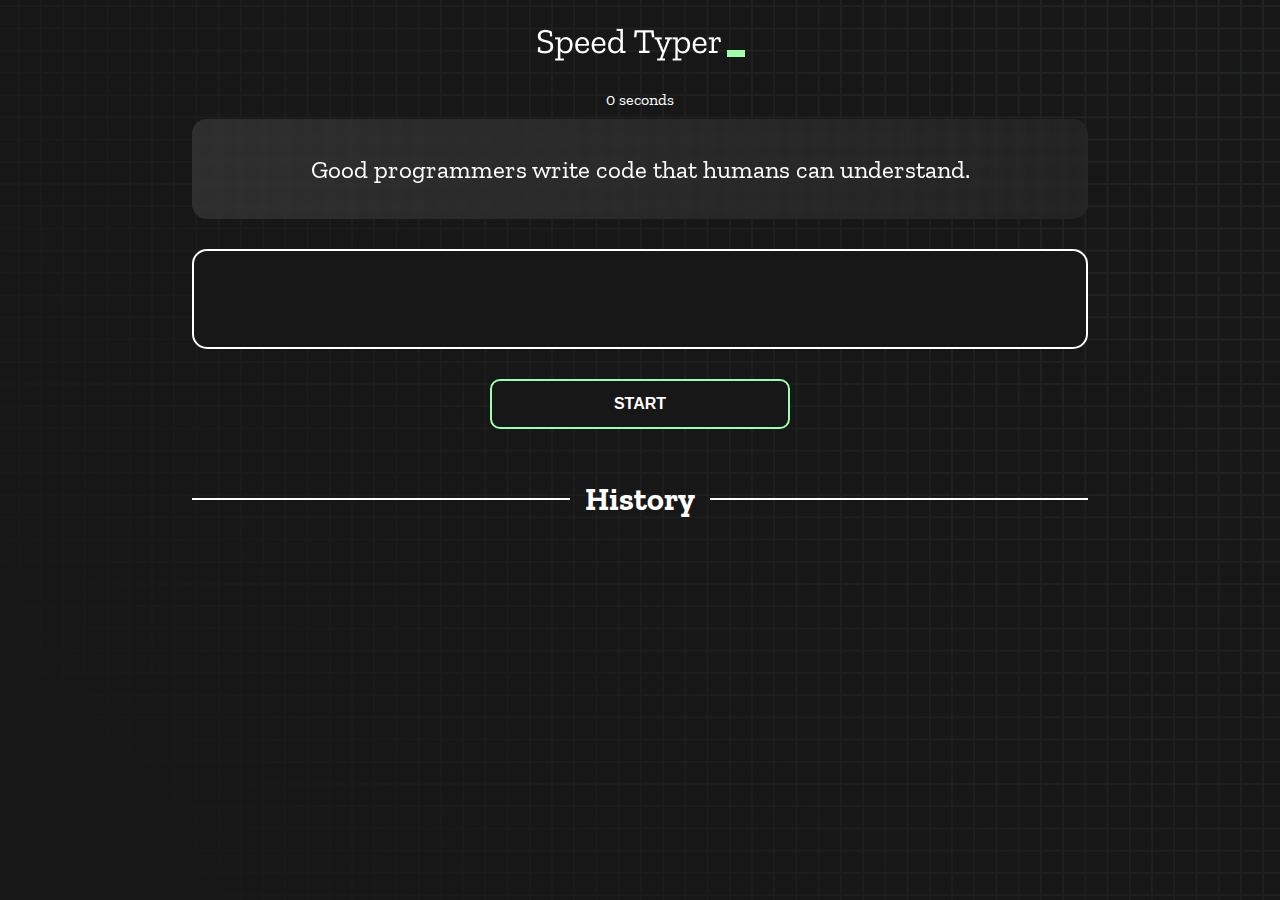
<file: index.html>
<!DOCTYPE html>
<html lang="en">
  <head>
    <meta charset="UTF-8" />
    <meta http-equiv="X-UA-Compatible" content="IE=edge" />
    <meta name="viewport" content="width=device-width, initial-scale=1.0" />
    <title>Speed Monster</title>
    <link rel="stylesheet" href="styles.css" />
    <link rel="preconnect" href="https://fonts.googleapis.com" />
    <link rel="preconnect" href="https://fonts.gstatic.com" crossorigin />
    <link
      href="https://fonts.googleapis.com/css2?family=Zilla+Slab:wght@300;400;500&display=swap"
      rel="stylesheet"
    />
  </head>
  <body>
    <h1 class="title"><img src="./logo.png" /></h1>
    <div id="show-time">0 seconds</div>

    <div class="box-container">
      <div id="question"></div>

      <div id="display" class="inactive"></div>


      <div class="buttons">
        <button id="starts">START</button>
      </div>

      
      <div class="divider-container">
        <div class="line"></div>
        <h1 class="title2">History</h1>
        <div class="line"></div>
        
      </div>
      <div id="histories"></div>
    </div>

    <div id="countdown"></div>

    <div id="modal-background" class="hidden"></div>
    
    <div id="result" class="hidden"></div>

    <script src="./history.js"></script>
    <script src="./script.js"></script>
  </body>
</html>
</file>
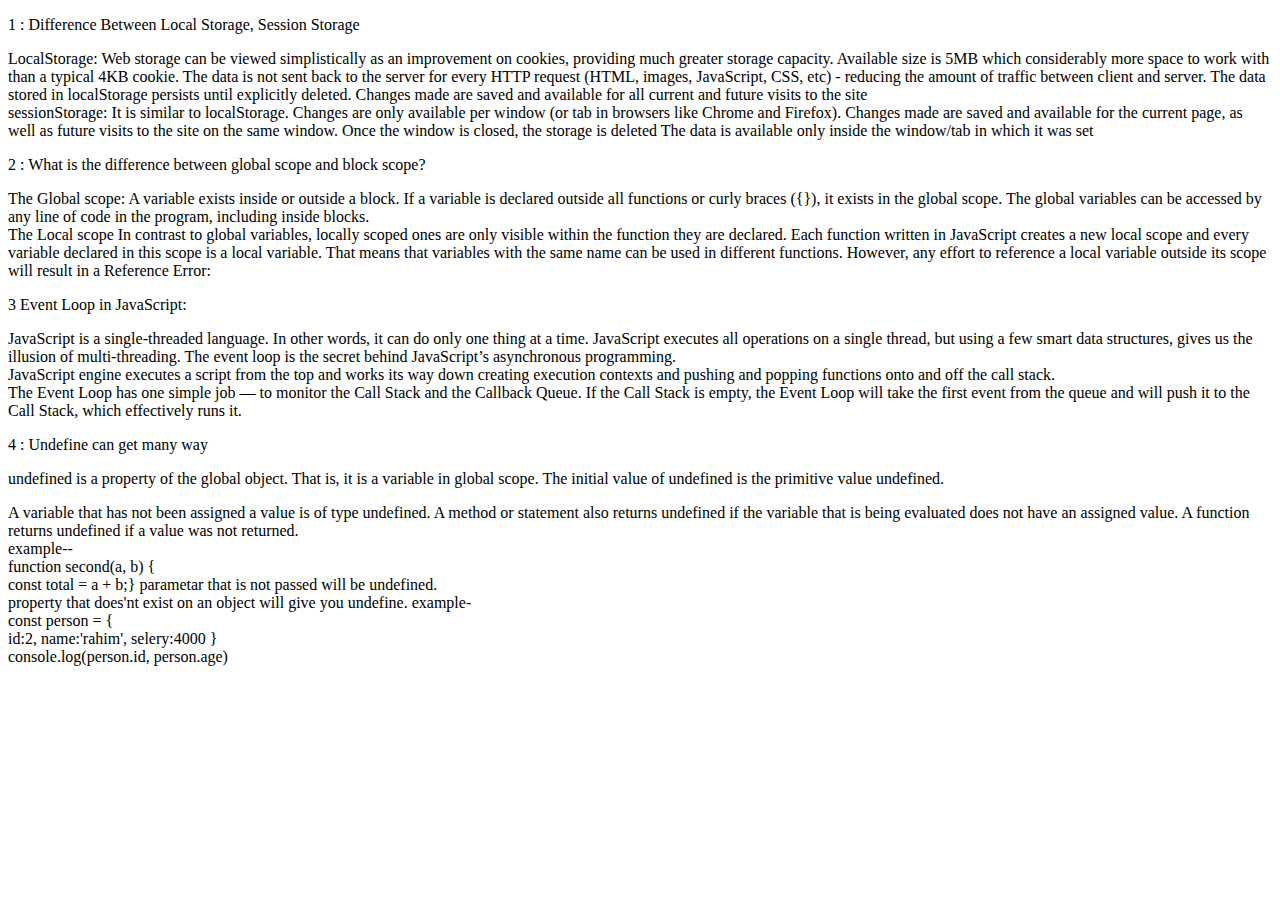
<file: blog.html>
<!DOCTYPE html>
<html lang="en">
<head>
    <meta charset="UTF-8">
    <meta http-equiv="X-UA-Compatible" content="IE=edge">
    <meta name="viewport" content="width=device-width, initial-scale=1.0">
    <title>Question Answer</title>
    <!-- link bootstrap -->
    <link href="https://cdn.jsdelivr.net/npm/bootstrap@5.2.1/dist/css/bootstrap.min.css" rel="stylesheet"
        integrity="sha384-iYQeCzEYFbKjA/T2uDLTpkwGzCiq6soy8tYaI1GyVh/UjpbCx/TYkiZhlZB6+fzT" crossorigin="anonymous">

        <!-- style -->
    <style>
        body{
           background-color: white;
        }
    </style>
</head>
<body>

<section class="container">
<div >
 <p class="mt-5 fs-4 text-warning">1 : Difference Between Local Storage, Session Storage </p>
 <p class="text-danger"><span class="text-dark fw-bold">LocalStorage:</span>
Web storage can be viewed simplistically as an improvement on cookies, providing much greater storage capacity.
Available size is 5MB which considerably more space to work with than a typical 4KB cookie.
The data is not sent back to the server for every HTTP request (HTML, images, JavaScript, CSS, etc) - reducing the
amount of traffic between client and server.
The data stored in localStorage persists until explicitly deleted. Changes made are saved and available for all current
and future visits to the site ​   <br>
<span class="text-dark fw-bold">sessionStorage:</span>
It is similar to localStorage.
Changes are only available per window (or tab in browsers like Chrome and Firefox). Changes made are saved and available
for the current page, as well as future visits to the site on the same window. Once the window is closed, the storage is
deleted
The data is available only inside the window/tab in which it was set​

</p>
 </div>

 <div>
<p class="fs-4 text-warning">2 : What is the difference between global scope and block scope? </p>

<p class="text-danger">
<span class="text-dark fw-bold">The Global scope: </span>

A variable exists inside or outside a block. If a variable is declared outside all functions or curly braces ({}), it
exists in the global scope. The global variables can be accessed by any line of code in the program, including inside
blocks.

<br>
<span class="text-dark fw-bold">The Local scope</span>

In contrast to global variables, locally scoped ones are only visible within the function they are declared. Each
function written in JavaScript creates a new local scope and every variable declared in this scope is a local variable.
That means that variables with the same name can be used in different functions. However, any effort to reference a
local variable outside its scope will result in a Reference Error:

</p>
</div>



<div>
    <p class="text-warning fs-2">3 Event Loop in JavaScript: </p>

    <p class="text-danger">
JavaScript is a single-threaded language. In other words, it can do only one thing at a time. JavaScript executes all
operations on a single thread, but using a few smart data structures, gives us the illusion of multi-threading. The
event loop is the secret behind JavaScript’s asynchronous programming. <br>
JavaScript engine executes a script from the top and works its way down creating execution contexts and pushing and
popping functions onto and off the call stack.

<br>
The Event Loop has one simple job — to monitor the Call Stack and the Callback Queue. If the Call Stack is empty, the
Event Loop will take the first event from the queue and will push it to the Call Stack, which effectively runs it.

    </p>
</div>

<div>
    <p class="text-warning fs-2"> 4 : Undefine can get many way</p>

    <p>
        undefined is a property of the global object. That is, it is a variable in global scope. The initial value of undefined
        is the primitive value undefined.
    </p>

    <p class="text-danger">
    A variable that has not been assigned a value is of type undefined. A method or statement also returns undefined if the
    variable that is being evaluated does not have an assigned value. A function returns undefined if a value was not
    returned.
    <br>
     example-- <br>
<span class="text-dark">
    
    function second(a, b) {
    <br>
    const total = a + b;}
</span>
parametar that is not passed will be undefined. <br>

property that does'nt exist on an object will give you undefine. example-
<br>
<span class="text-dark">
const person = {
    <br>
id:2, name:'rahim', selery:4000
}
<br>
console.log(person.id, person.age)

</span>

    </p>
</div>

   </section> 

    


<script src="https://cdn.jsdelivr.net/npm/bootstrap@5.2.1/dist/js/bootstrap.bundle.min.js"
    integrity="sha384-u1OknCvxWvY5kfmNBILK2hRnQC3Pr17a+RTT6rIHI7NnikvbZlHgTPOOmMi466C8"
    crossorigin="anonymous"></script>
</body>

</html>
</file>
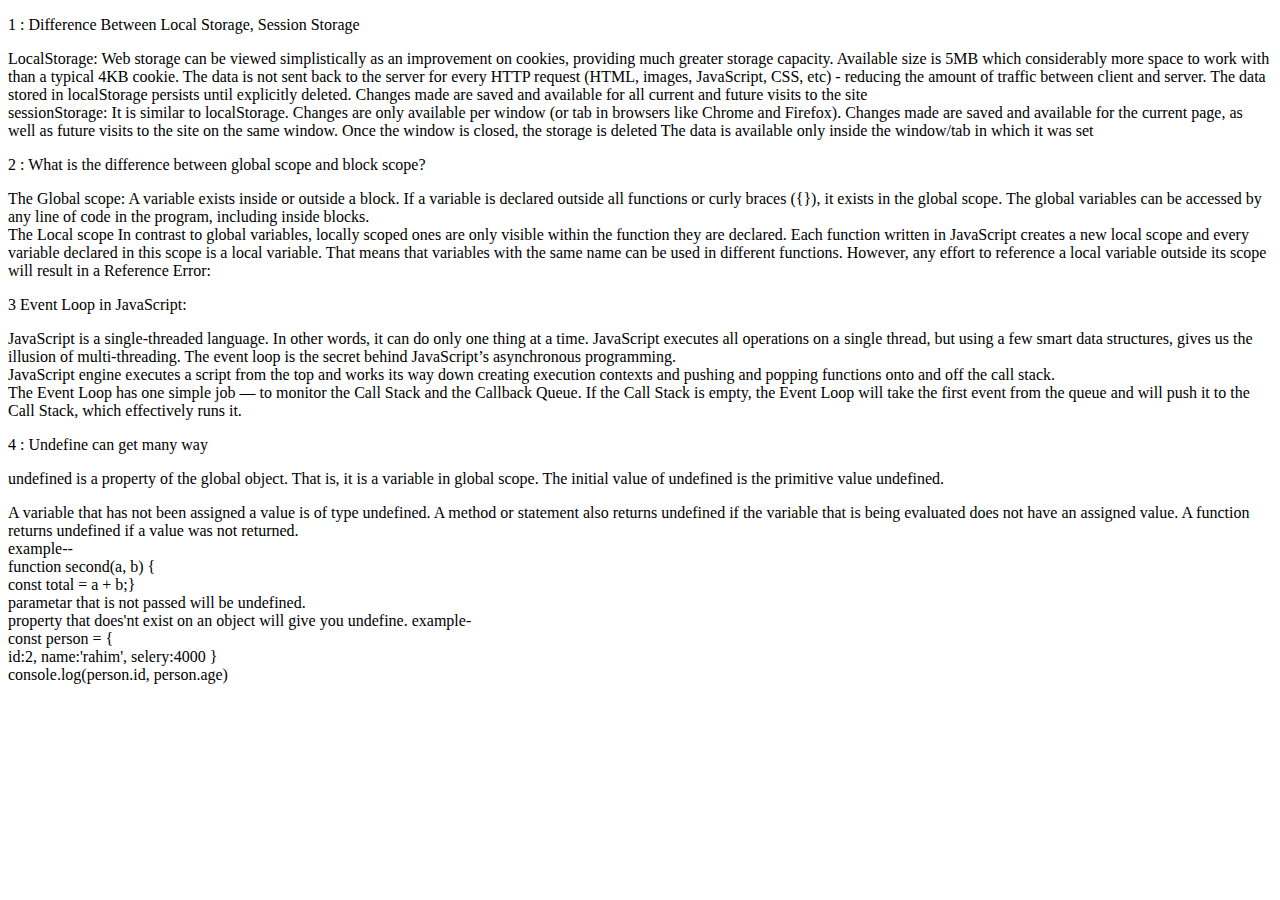
<file: another file/blog.html>
<!DOCTYPE html>
<html lang="en">
<head>
    <meta charset="UTF-8">
    <meta http-equiv="X-UA-Compatible" content="IE=edge">
    <meta name="viewport" content="width=device-width, initial-scale=1.0">
    <title>Question Answer</title>
    <!-- link bootstrap -->
    <link href="https://cdn.jsdelivr.net/npm/bootstrap@5.2.1/dist/css/bootstrap.min.css" rel="stylesheet"
        integrity="sha384-iYQeCzEYFbKjA/T2uDLTpkwGzCiq6soy8tYaI1GyVh/UjpbCx/TYkiZhlZB6+fzT" crossorigin="anonymous">

        <!-- style -->
    <style>
        body{
           background-color: white;
        }
    </style>
</head>
<body>

<section class="container bg-light shadow-lg mb-5 p-3">
<div >
 <p class="mt-5 fs-4 text-warning">1 : Difference Between Local Storage, Session Storage </p>
 <p class="text-danger"><span class="text-dark fw-bold">LocalStorage:</span>
Web storage can be viewed simplistically as an improvement on cookies, providing much greater storage capacity.
Available size is 5MB which considerably more space to work with than a typical 4KB cookie.
The data is not sent back to the server for every HTTP request (HTML, images, JavaScript, CSS, etc) - reducing the
amount of traffic between client and server.
The data stored in localStorage persists until explicitly deleted. Changes made are saved and available for all current
and future visits to the site ​   <br>
<span class="text-dark fw-bold">sessionStorage:</span>
It is similar to localStorage.
Changes are only available per window (or tab in browsers like Chrome and Firefox). Changes made are saved and available
for the current page, as well as future visits to the site on the same window. Once the window is closed, the storage is
deleted
The data is available only inside the window/tab in which it was set​

</p>
 </div>

 <div>
<p class="fs-4 text-warning">2 : What is the difference between global scope and block scope? </p>

<p class="text-danger">
<span class="text-dark fw-bold">The Global scope: </span>

A variable exists inside or outside a block. If a variable is declared outside all functions or curly braces ({}), it
exists in the global scope. The global variables can be accessed by any line of code in the program, including inside
blocks.

<br>
<span class="text-dark fw-bold">The Local scope</span>

In contrast to global variables, locally scoped ones are only visible within the function they are declared. Each
function written in JavaScript creates a new local scope and every variable declared in this scope is a local variable.
That means that variables with the same name can be used in different functions. However, any effort to reference a
local variable outside its scope will result in a Reference Error:

</p>
</div>



<div>
    <p class="text-warning fs-2">3 Event Loop in JavaScript: </p>

    <p class="text-danger">
JavaScript is a single-threaded language. In other words, it can do only one thing at a time. JavaScript executes all
operations on a single thread, but using a few smart data structures, gives us the illusion of multi-threading. The
event loop is the secret behind JavaScript’s asynchronous programming. <br>
JavaScript engine executes a script from the top and works its way down creating execution contexts and pushing and
popping functions onto and off the call stack.

<br>
The Event Loop has one simple job — to monitor the Call Stack and the Callback Queue. If the Call Stack is empty, the
Event Loop will take the first event from the queue and will push it to the Call Stack, which effectively runs it.

    </p>
</div>

<div>
    <p class="text-warning fs-2"> 4 : Undefine can get many way</p>

    <p>
        undefined is a property of the global object. That is, it is a variable in global scope. The initial value of undefined
        is the primitive value undefined.
    </p>

    <p class="text-danger">
    A variable that has not been assigned a value is of type undefined. A method or statement also returns undefined if the
    variable that is being evaluated does not have an assigned value. A function returns undefined if a value was not
    returned.
    <br>
     example-- <br>
<span class="text-dark">
    
    function second(a, b) {
    <br>
    const total = a + b;}
</span>
<br>
parametar that is not passed will be undefined. <br>

property that does'nt exist on an object will give you undefine. example-
<br>
<span class="text-dark">
const person = {
    <br>
id:2, name:'rahim', selery:4000
}
<br>
console.log(person.id, person.age)

</span>

    </p>
</div>

   </section> 

    


<script src="https://cdn.jsdelivr.net/npm/bootstrap@5.2.1/dist/js/bootstrap.bundle.min.js"
    integrity="sha384-u1OknCvxWvY5kfmNBILK2hRnQC3Pr17a+RTT6rIHI7NnikvbZlHgTPOOmMi466C8"
    crossorigin="anonymous"></script>
</body>

</html>
</file>
<file: styles.css>
* {
  padding: 0;
  margin: 0;
  box-sizing: border-box;
}

body {
  background-image: url("./bg.png");
  background-size: cover;
  background-position: left top;
  font-family: "Zilla Slab", serif;
}

.box-container {
  width: 70%;
  margin: 0 auto;
}

#question {
  height: 100px;
  display: flex;
  align-items: center;
  justify-content: center;
  color: white;
  font-size: 25px;
  border-radius: 15px;
  background: rgb(255, 255, 255);
  background: linear-gradient(
    92.49deg,
    rgba(255, 255, 255, 0.1) 0.18%,
    rgba(255, 255, 255, 0.05) 99.85%
  );
  backdrop-filter: blur(5px);
  margin-bottom: 30px;
}

#display {
  height: 100px;
  display: flex;
  flex-wrap: wrap;
  align-items: center;
  padding-left: 5rem;
  color: white;
  font-size: 32px;
  background-color: #171717;
  border: 2px solid #9dffad;
  border-radius: 15px;
}

#countdown {
  position: fixed;
  height: 100vh;
  width: 100vw;
  background-color: rgba(0, 0, 0, 0.8);
  top: 0;
  left: 0;
  display: flex;
  align-items: center;
  justify-content: center;
  font-size: 3rem;
  color: white;
  display: none;
}
#result {
  position: absolute;
  top: 30%; 
  left: 10%;
  transform: translate(-50%, -50%);
  height: 250px;
  width: 400px;
  background-color: #171717;
  border-radius: 15px;
  border: 2px solid #9dffad;
  color: white;
  text-align: center;
  padding: 2rem;

  margin-left: 40%;
 
}
#show-time{
  text-align: center;
  color: white;
  margin: 10px 0;
}

.green {
  color: #9dffad;
}
.red {
  color: #eb6565;
}
.bold {
  font-weight: 700;
}
.inactive {
  border: 2px solid white !important;
 
}
.hidden {
  display: none;
}
.title {
  text-align: center;
  color: white;
  margin: 20px 0;
}

.divider-container {
  height: 80px;
  display: flex;
  justify-content: center;
  align-items: center;
  gap: 15px;
  margin: 0 auto;
}

.line {
  height: 2px;
  background: white;
  width: 100%;
}

.title2 {
  color: white;
  display: block;
}

.buttons {
  display: flex;
  justify-content: center;
  margin: 30px 0;
}
button {
  padding: 10px 20px;
  border: none;
  font-size: 16px;
  font-weight: bold;
  width: 300px;
  height: 50px;
  color: white;
  background-color: #171717;
  border-radius: 10px;
  border: 2px solid #9dffad;
  cursor: pointer;
}

#histories {
  /* display: flex; */
  flex-wrap: wrap;
 
  display: grid;
grid-template-columns: repeat(3, 1fr);
gap: 13px;
   
}

.card {
  /* width: 100%; */
  /* height: 100%; */

  /* padding: 50px; */
  /* display: flex; */
  /* justify-content: space-between; */
  /* align-items: center; */
  padding: 20px 30px;
  /* padding: 20px 10px; */


  color: white;
  border-radius: 15px;
  background: rgb(255, 255, 255);
  background: linear-gradient(
    92.49deg,
    rgba(255, 255, 255, 0.1) 0.18%,
    rgba(255, 255, 255, 0.05) 99.85%
  );
  backdrop-filter: blur(5px);
  margin-bottom: 30px;


}

#modal-background {
  background: rgb(255, 255, 255);
  background: linear-gradient(
    92.49deg,
    rgba(255, 255, 255, 0.1) 0.18%,
    rgba(255, 255, 255, 0.05) 99.85%
  );
  backdrop-filter: blur(5px);
  height: 100vh;
  width: 100%;
  position: fixed;
  top: 0;
}

@media only screen and (max-width: 700px) {
  
#histories {
    grid-template-columns: repeat(1, 1fr);
  }
 
  .box-container {
    padding: 0 20px;
    width: 100%;
  }
  .card {
    
    flex-direction: column;
  }
}
</file>
